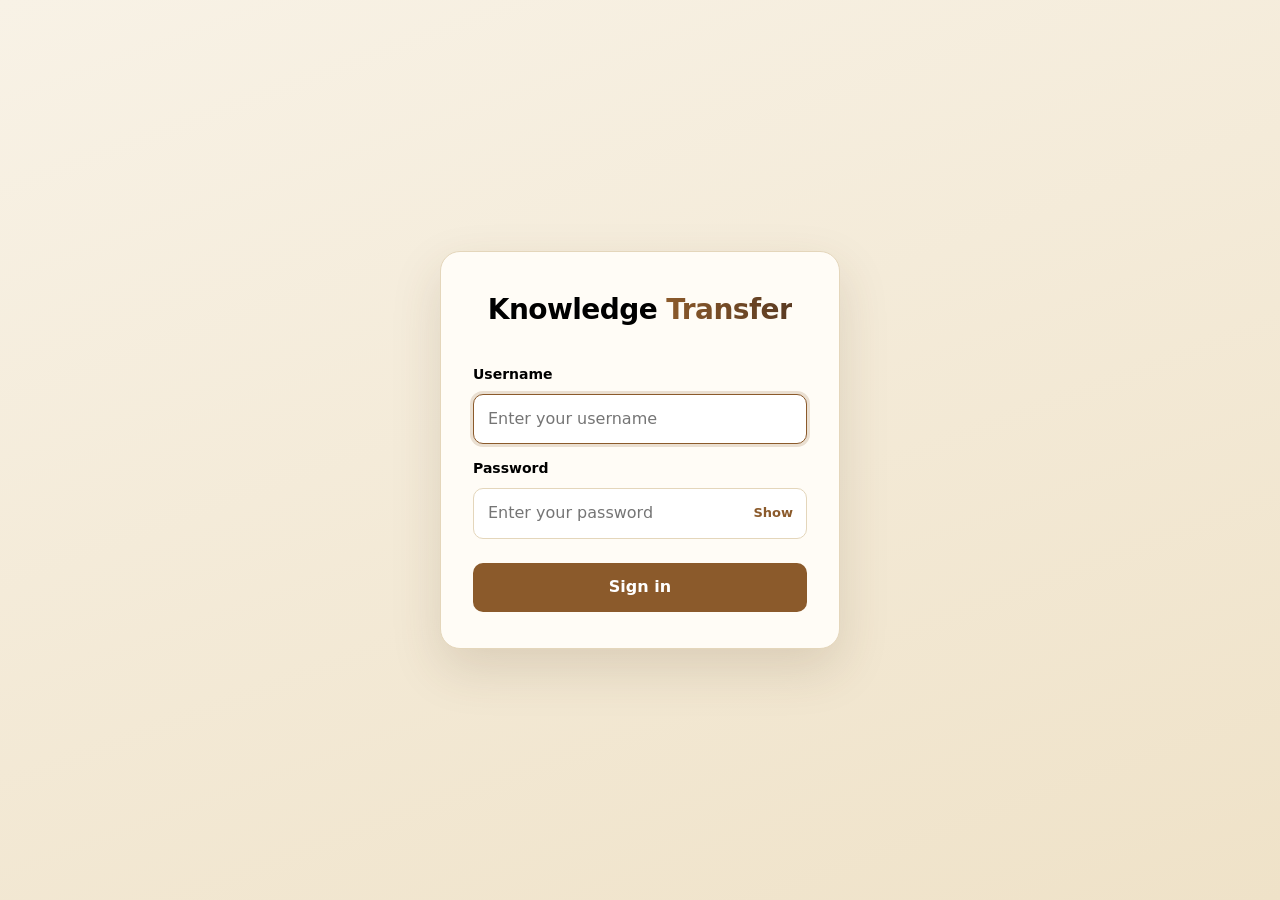
<file: index.html>
<!doctype html>
<html lang="en"><head><meta charset="utf-8"><meta name="viewport" content="width=device-width,initial-scale=1">
<title>Knowledge Transfer</title><link rel="stylesheet" href="styles.css?v=16"><script src="auth.js?v=16"></script></head>
<body><div class="wrap">
<header><button id="out" class="out">Logout</button><h1>Knowledge <span>Transfer</span></h1><p class="sub">Knowledge transfer for Xirr, Investigo and XRAY.</p></header>
<div class="bar"><input id="q" placeholder="Search projects, owners, tech…" autofocus>
</div>
<div id="grid" class="grid"></div></div>
<script>document.getElementById("out").onclick=()=>{try{sessionStorage.removeItem("kt_auth")}catch(e){}location.replace("login.html")}</script><script src="data.js?v=16"></script><script src="app.js?v=16"></script></body></html>
</file>
<file: styles.css>
:root{--bg:#f8f2e6;--panel:#fffcf6;--line:#e4d6bb;--text:#000;--mute:#111;--accent:#8b5a2b;--accent2:#5a3a22}

*{box-sizing:border-box}
body{margin:0;background:var(--bg);color:var(--text);font:16px/1.55 system-ui,Segoe UI,sans-serif}
a{color:inherit;text-decoration:none}
.wrap{max-width:1000px;margin:0 auto;padding:0 16px}
header{padding:48px 0 24px}
h1{font-size:clamp(28px,5vw,44px);margin:0 0 6px;letter-spacing:-.02em}
h1 span{background:linear-gradient(90deg,var(--accent),var(--accent2));-webkit-background-clip:text;background-clip:text;color:transparent}
.sub{color:var(--mute);margin:0}
.bar{display:flex;gap:12px;flex-wrap:wrap;margin:24px 0}
.bar input{flex:1;min-width:200px;padding:12px 14px;border-radius:10px;border:1px solid var(--line);background:var(--panel);color:var(--text);font:inherit}
.grid{display:grid;grid-template-columns:repeat(auto-fill,minmax(230px,1fr));gap:14px}
.card{background:var(--panel);border:1px solid var(--line);border-radius:14px;padding:18px;transition:.15s;display:block}
.card:hover{border-color:var(--accent);transform:translateY(-2px)}
.card h3{margin:8px 0 4px}
.card p{margin:0 0 12px;color:var(--mute);font-size:14px}
.tag{font-size:12px;padding:2px 8px;border-radius:99px;border:1px solid var(--line);color:var(--mute)}
.dot{display:inline-block;width:8px;height:8px;border-radius:50%;background:var(--accent);margin-right:6px}
.dot.stale{background:#f59e0b}.dot.unowned{background:#ef4444}
.meta{font-size:13px;color:var(--mute)}
.back{display:inline-block;margin:28px 0 0;color:var(--mute)}
.chips{display:flex;gap:8px;flex-wrap:wrap;margin:12px 0}
.sec{background:var(--panel);border:1px solid var(--line);border-radius:14px;padding:18px 20px;margin:14px 0}
.sec h2{margin:0 0 6px;font-size:18px}.sec p{margin:0;color:var(--mute);white-space:pre-line}
.links a{display:inline-block;margin:0 8px 8px 0;padding:8px 14px;border-radius:10px;border:1px solid var(--accent);color:var(--accent)}
footer{color:var(--mute);font-size:13px;padding:40px 0}

.sec p{margin:0 0 10px}.sec p:last-child{margin-bottom:0}
.sec ul,.sec ol{margin:0 0 10px;padding-left:22px;color:var(--mute)}.sec li{margin:3px 0}
.sec code{background:#efe3cc;border-radius:5px;padding:1px 5px;font:13px Consolas,monospace;color:var(--text)}
.sec pre{background:#efe3cc;border:1px solid var(--line);border-radius:10px;padding:12px 14px;overflow:auto;font:13px/1.5 Consolas,monospace;margin:0 0 10px;color:var(--text)}
.sec .tw{overflow-x:auto;margin:0 0 12px}
.sec table{border-collapse:collapse;width:100%;font-size:14px;background:#fff}
.sec th,.sec td{border:1px solid var(--line);padding:8px 10px;text-align:left;vertical-align:top}
.sec th{background:#e9d8b8;color:var(--text);font-weight:600}
.sec td{color:var(--text)}

header{position:relative}
.out{position:absolute;right:0;top:20px;padding:8px 14px;border-radius:10px;border:1px solid var(--accent);background:transparent;color:var(--accent);font:inherit;cursor:pointer}
.out:hover{background:var(--accent);color:#fff}
.lg-page{min-height:100vh;display:grid;place-items:center;padding:24px;background:linear-gradient(160deg,#f8f2e6,#efe2c8)}
.lg-card{width:100%;max-width:400px;background:#fffcf6;border:1px solid var(--line);border-radius:20px;padding:36px 32px;box-shadow:0 20px 50px rgba(90,58,34,.15);text-align:center}
.lg-logo{width:56px;height:56px;margin:0 auto 18px;border-radius:16px;background:linear-gradient(135deg,var(--accent),var(--accent2));color:#fff;font-weight:700;font-size:20px;display:grid;place-items:center}
.lg-card h1{font-size:28px;margin:0}
.lg-card form{margin-top:26px;text-align:left;display:grid;gap:8px}
.lg-card label{font-size:14px;font-weight:600;margin-top:6px}
.lg-card input{width:100%;padding:12px 14px;border-radius:10px;border:1px solid var(--line);background:#fff;color:var(--text);font:inherit;outline:none}
.lg-card input:focus{border-color:var(--accent);box-shadow:0 0 0 3px rgba(139,90,43,.18)}
.pw{position:relative}.pw input{padding-right:62px}
.pw button{position:absolute;right:8px;top:50%;transform:translateY(-50%);border:0;background:none;color:var(--accent);font:inherit;font-size:13px;font-weight:600;cursor:pointer;padding:6px}
.go{margin-top:16px;padding:12px;border:0;border-radius:10px;background:var(--accent);color:#fff;font:inherit;font-weight:600;cursor:pointer}
.go:hover{background:var(--accent2)}
.err{color:#b91c1c;margin:4px 0 0;font-size:14px}

.wrap.wide{max-width:1240px}
.layout{display:grid;grid-template-columns:240px minmax(0,1fr);gap:28px;align-items:start}
.toc{position:sticky;top:16px;max-height:calc(100vh - 32px);overflow:auto;background:var(--panel);border:1px solid var(--line);border-radius:14px;padding:14px 10px;display:flex;flex-direction:column;gap:2px}
.toc h4{margin:0 8px 8px;font-size:12px;letter-spacing:.08em;text-transform:uppercase}
.toc a{padding:7px 10px;border-radius:8px;font-size:14px;line-height:1.35;border-left:3px solid transparent}
.toc a:hover{background:#f3e9d4}
.toc a.on{background:#f3e9d4;border-left-color:var(--accent);color:var(--accent2);font-weight:600}
.content .sec:first-child{margin-top:0}.sec{scroll-margin-top:16px}
@media(max-width:820px){.layout{grid-template-columns:1fr}.toc{position:static;max-height:none}}

.sec h3{margin:22px 0 8px;font-size:16px;color:var(--accent2);padding-top:14px;border-top:1px solid var(--line)}
.sec h2+h3,.sec p+h3:first-child{border-top:0;padding-top:0}
.sec .shot{margin:6px 0 14px}.sec .shot a{display:block}
.sec .shot img{display:block;width:100%;height:auto;border:1px solid var(--line);border-radius:10px;background:#fff;box-shadow:0 1px 6px rgba(90,58,34,.12)}
.sec .shot figcaption{margin-top:6px;font-size:13px;color:var(--mute);font-style:italic}
.sec .shot.phone img{max-width:340px;margin:0 auto}.sec .shot.phone figcaption{text-align:center}
</file>
